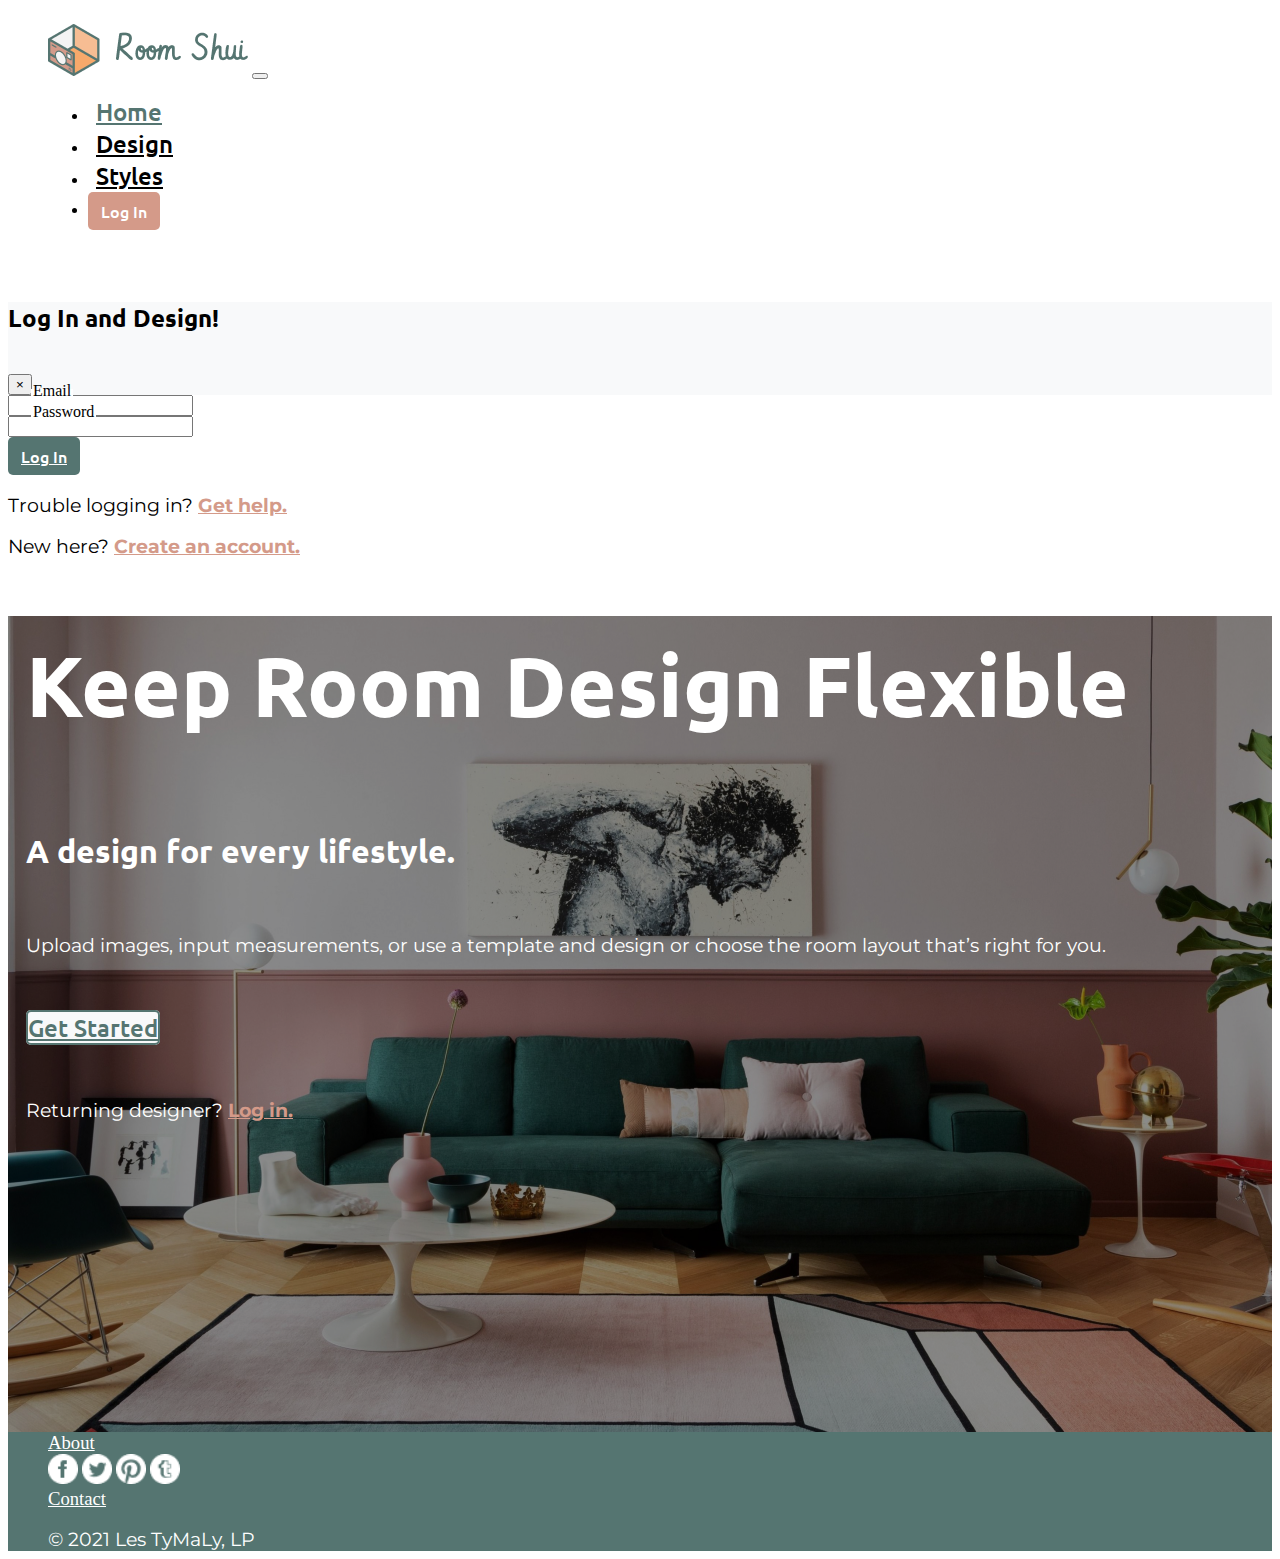
<file: index.html>
<!doctype html>
<html lang="en" class="h-100">
  <head>
    <meta charset="utf-8">
    <meta name="viewport" content="width=device-width, initial-scale=1, shrink-to-fit=no">
    <link rel="stylesheet" href="https://cdn.jsdelivr.net/npm/bootstrap@4.6.1/dist/css/bootstrap.min.css" integrity="sha384-zCbKRCUGaJDkqS1kPbPd7TveP5iyJE0EjAuZQTgFLD2ylzuqKfdKlfG/eSrtxUkn" crossorigin="anonymous">
    <link rel="stylesheet" href="css/style.css">
    <link href="https://fonts.googleapis.com/css2?family=Vibur&display=swap" rel="stylesheet">
    <link href="https://fonts.googleapis.com/css2?family=Ubuntu:ital,wght@0,300;0,400;0,500;0,700;1,300;1,400;1,500;1,700&display=swap" rel="stylesheet">
    <link href="https://fonts.googleapis.com/css2?family=Montserrat:ital,wght@0,100;0,200;0,300;0,400;0,500;0,600;0,700;0,800;0,900;1,100;1,200;1,300;1,400;1,500;1,600;1,700;1,800;1,900&display=swap" rel="stylesheet">

    <title>Room Shui</title>

    <!-- Hotjar Tracking Code for https://hlbigham.github.io/roomshui/ -->
    <script>
      (function(h,o,t,j,a,r){
          h.hj=h.hj||function(){(h.hj.q=h.hj.q||[]).push(arguments)};
          h._hjSettings={hjid:2729417,hjsv:6};
          a=o.getElementsByTagName('head')[0];
          r=o.createElement('script');r.async=1;
          r.src=t+h._hjSettings.hjid+j+h._hjSettings.hjsv;
          a.appendChild(r);
      })(window,document,'https://static.hotjar.com/c/hotjar-','.js?sv=');
    </script>

    <!-- Global site tag (gtag.js) - Google Analytics -->
    <script async src="https://www.googletagmanager.com/gtag/js?id=G-53YWL53HKM"></script>
    <script>
      window.dataLayer = window.dataLayer || [];
      function gtag(){dataLayer.push(arguments);}
      gtag('js', new Date());

      gtag('config', 'G-53YWL53HKM');
    </script>
    
  </head>
  
  <body class="d-flex flex-column">
    <header>
      <nav class="navbar navbar-expand-lg navbar-light bg-light">
        <a class="navbar-brand roomshui" href="index.html"><img src="images/logo.png"></a>
        <button class="navbar-toggler" type="button" data-toggle="collapse" data-target="#navbarSupportedContent" aria-controls="navbarSupportedContent" aria-expanded="false" aria-label="Toggle navigation">
          <span class="navbar-toggler-icon"></span>
        </button>
      
        <div class="collapse navbar-collapse" id="navbarSupportedContent">
          <ul class="navbar-nav mr-auto align-items-center">
            <li class="nav-item px-2">
              <a class="rs-nav-item-active" href="index.html">Home</a>
            </li>
            <li class="nav-item px-2">
              <a class="rs-nav-item" href="design.html">Design</a>
            </li>
            <li class="nav-item pl-2 pr-4">
              <a class="rs-nav-item" href="styles.html">Styles</a>
            </li>
            <li class="nav-item" id="login">
              <button type="button" class="login-btn" data-toggle="modal" data-target="#logInModal">Log In</button>
            </li>
          </ul>
        </div>
      </nav>
  
      <div class="modal fade" id="logInModal" tabindex="-1" role="dialog" aria-labelledby="exampleModalCenterTitle" aria-hidden="true">
        <div class="modal-dialog modal-dialog-centered" role="document">
          <div class="modal-content">
            <div class="modal-header">
              <h5 class="modal-title" id="exampleModalLongTitle">Log In and Design!</h5>
              <button type="button" class="close" data-dismiss="modal" aria-label="Close">
                <span aria-hidden="true">&times;</span>
              </button>
            </div>
            <div class="modal-body">
              <form>
                <div class="textOnInput mb-4">
                  <label for="exampleInputEmail1">Email</label>
                  <input type="email" class="form-control" id="exampleInputEmail1" aria-describedby="emailHelp">
                </div>
                <div class="textOnInput">
                  <label for="exampleInputPassword1">Password</label>
                  <input type="password" class="form-control" id="exampleInputPassword1">
                </div>
              </form>
            </div>
            <div class="modal-footer d-block text-center">
              <a href="design.html" class="btn-green">Log In</a>
              <p class="small">Trouble logging in? <a href="#" class="link">Get help.</a></p>
              <p class="small">New here? <a href="#" class="link">Create an account.</a></p>
            </div>
          </div>
        </div>
      </div>
    </header>
  
  <section class="d-flex fullscreen vert-align hero">
    <div>
      <h1 class="text-center text-padding home-jumbo mb-0">Keep Room Design Flexible</h1>
      <h2 class="text-center text-padding text-color-white mb-0">A design for every lifestyle.</h3>
      <p class="text-center text-padding text-color-white mb-0">Upload images, input measurements, or use a template and design or choose the room layout that’s right for you.</p>
      <div class="text-center text-padding mb-0"> 
        <a class="btn get-started-btn btn-lg" href="design.html#newRoomModal" role="button">Get Started</a>
      </div>
      <p class="text-center small text-padding text-color-white mb-0">Returning designer? <a href="#" class="link" data-toggle="modal" data-target="#logInModal">Log in.</a></p>
    </div>    
  </section>

  <footer class="footer py-3 footer-color">
    <div class="container-fluid footer-pad">
      <div class="row">
        <div class="col-sm">
          <a href="#" class="text-color-white text-size-normal">About</a>
        </div>
        <div class="col-sm text-right">
          <a href="https://facebook.com" class="mr-3" target="_blank"><img src="images/facebook.png" class="smIcon"></a>
          <a href="https://twitter.com" class="mr-3" target="_blank"><img src="images/twitter.png" class="smIcon"></a>
          <a href="https://pinterest.com" class="mr-3" target="_blank"><img src="images/pinterest.png" class="smIcon"></a>
          <a href="https://tumblr.com" target="_blank"><img src="images/tumblr.png" class="smIcon"></a>
        </div>
      </div>
      <div class="row mt-2 align-items-center">
        <div class="col-sm">
          <a href="#" class="text-color-white text-size-normal">Contact</a>
        </div>
        <div class="col-sm text-right">
          <p class="no-mb text-color-white">&copy; 2021 Les TyMaLy, LP</p>
        </div>
      </div>
    </div>
  </footer>
  
    <script src="https://cdn.jsdelivr.net/npm/jquery@3.5.1/dist/jquery.slim.min.js" integrity="sha384-DfXdz2htPH0lsSSs5nCTpuj/zy4C+OGpamoFVy38MVBnE+IbbVYUew+OrCXaRkfj" crossorigin="anonymous"></script>
    <script src="https://cdn.jsdelivr.net/npm/bootstrap@4.6.1/dist/js/bootstrap.bundle.min.js" integrity="sha384-fQybjgWLrvvRgtW6bFlB7jaZrFsaBXjsOMm/tB9LTS58ONXgqbR9W8oWht/amnpF" crossorigin="anonymous"></script>
    <script src="roomshui.js"></script>
  </body>
</html>
</file>
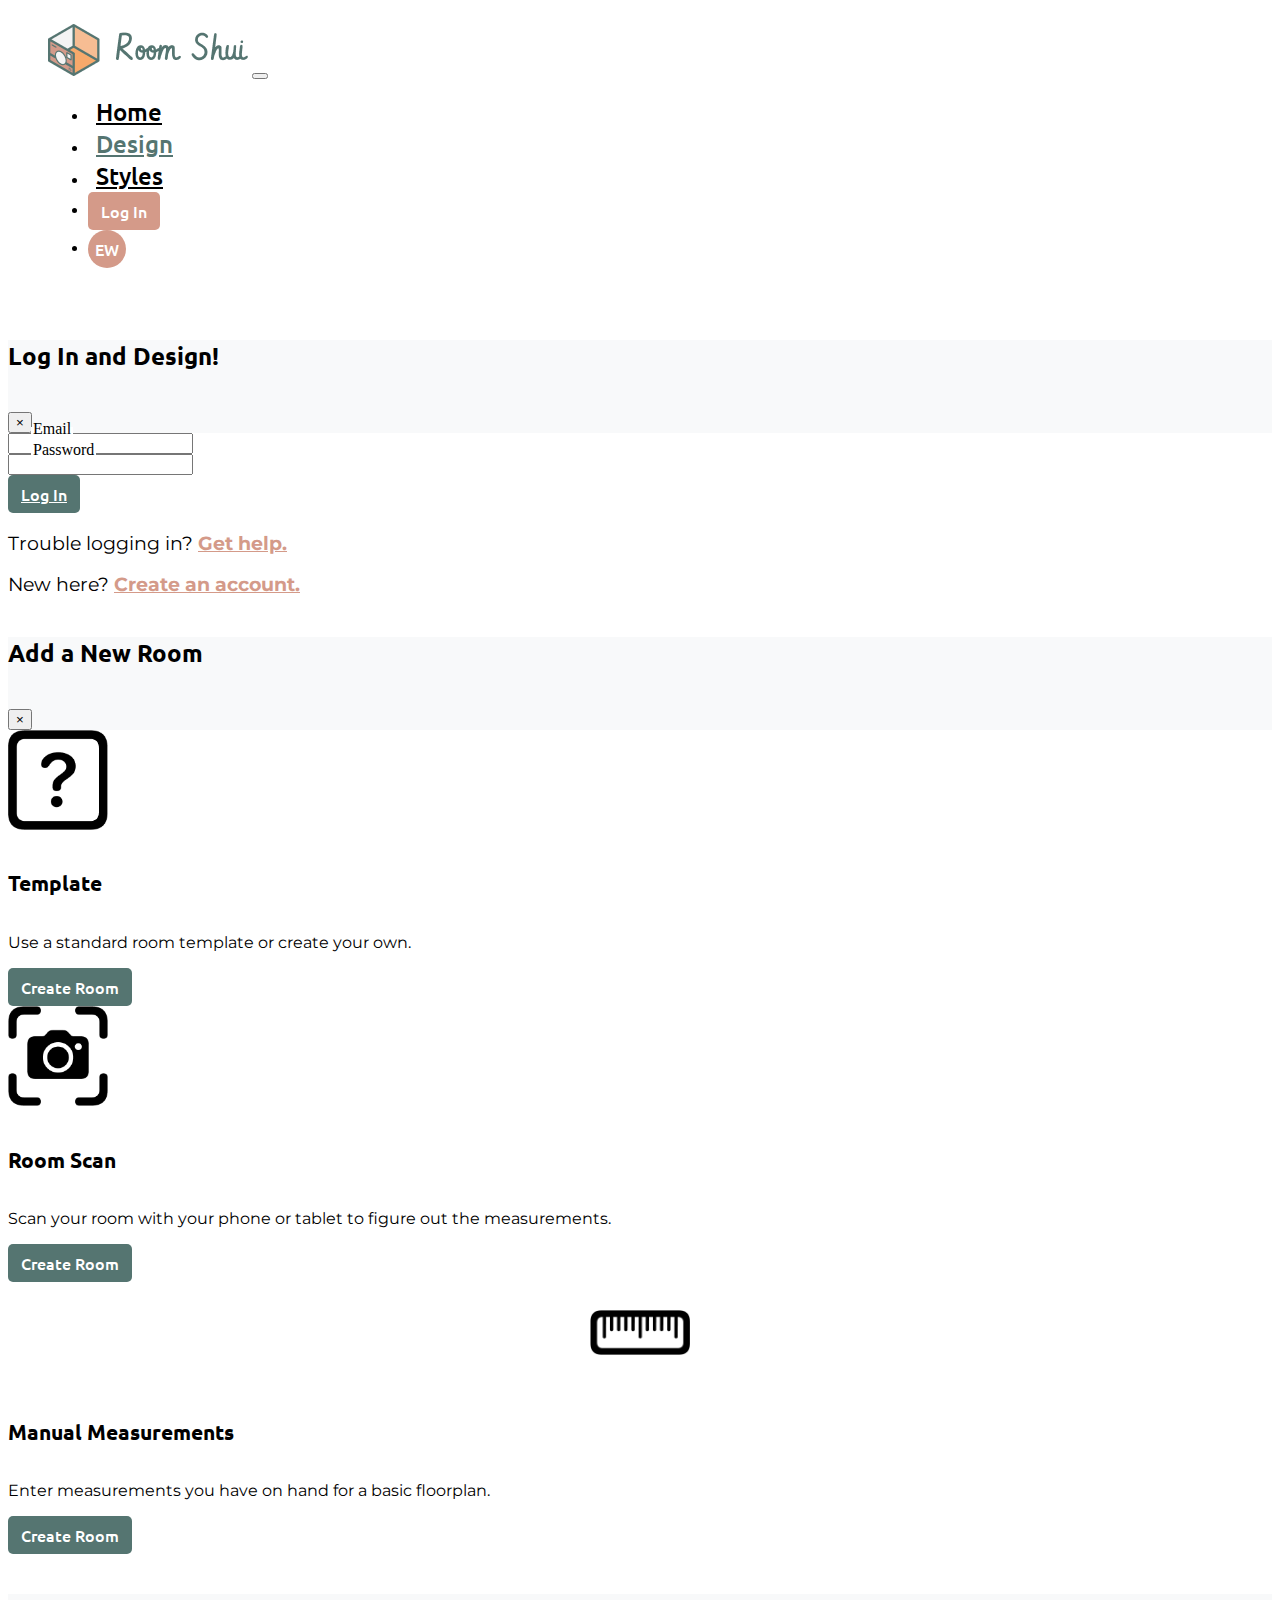
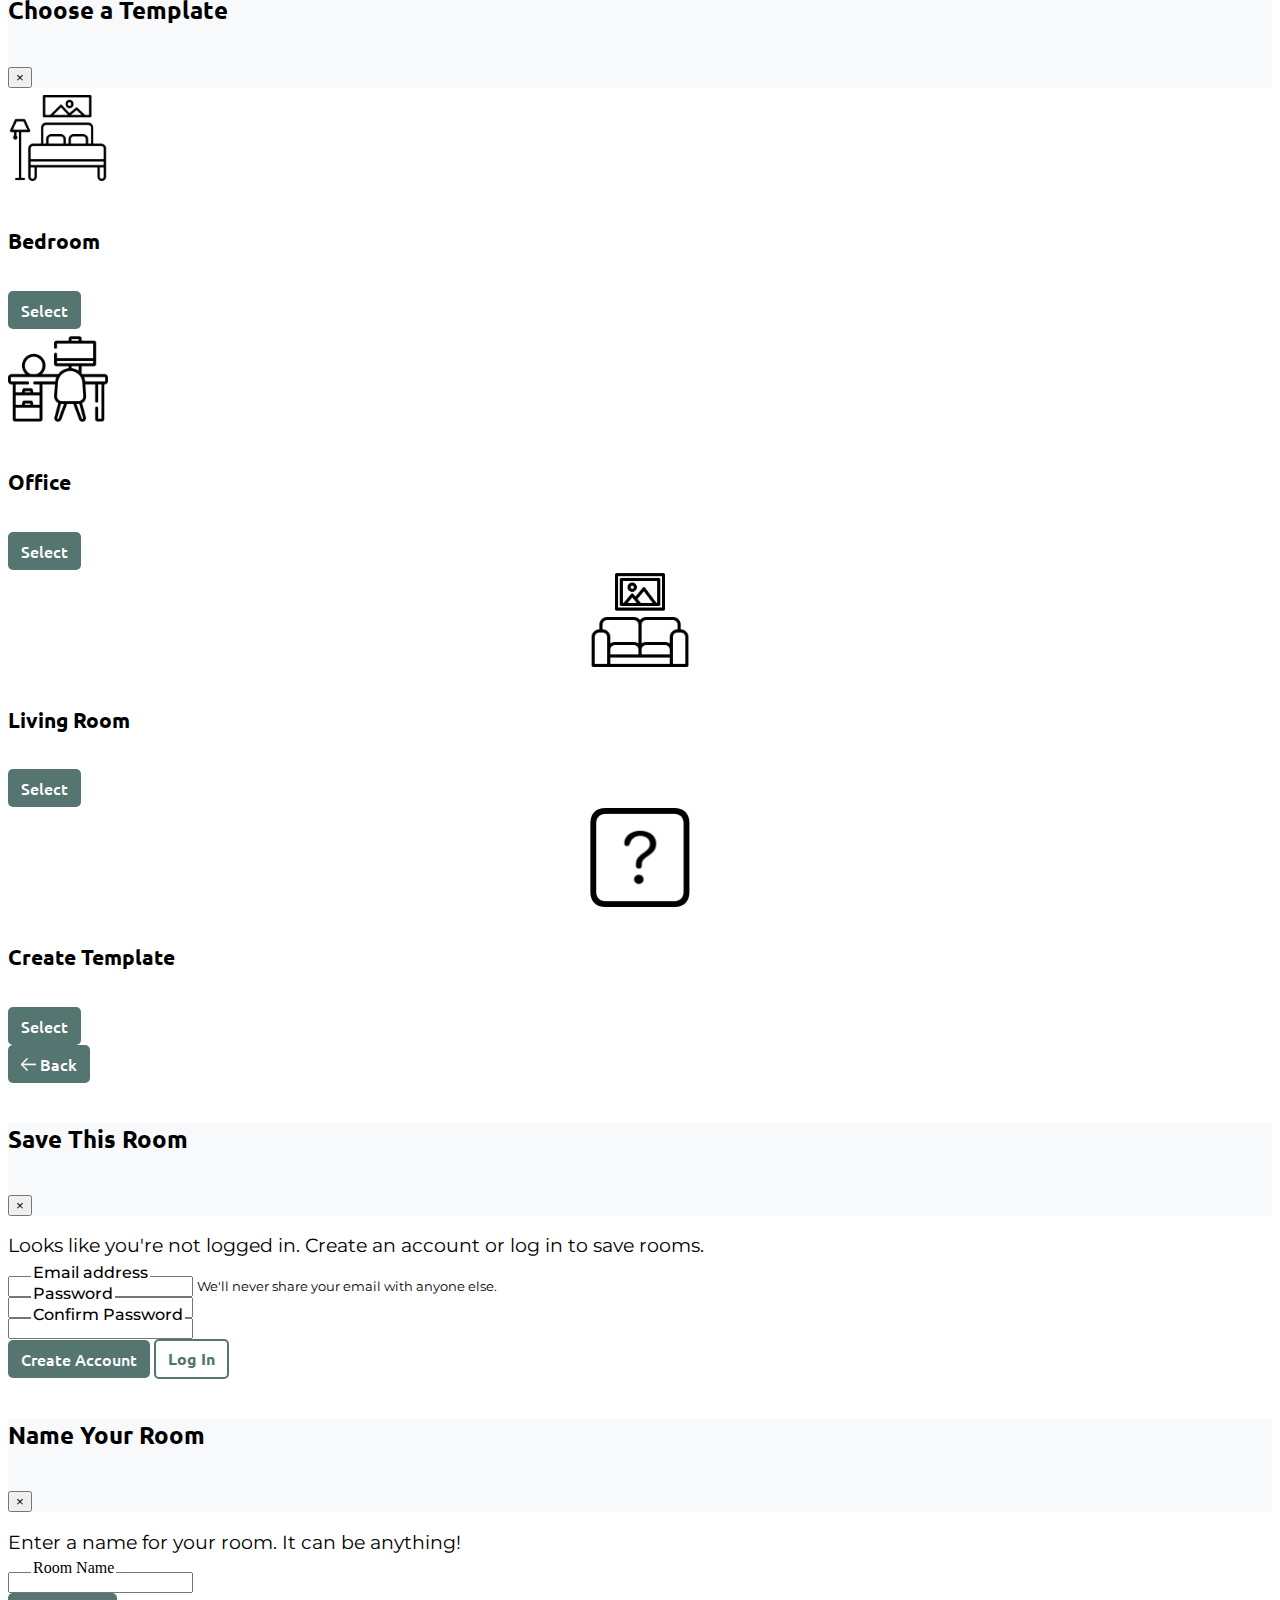
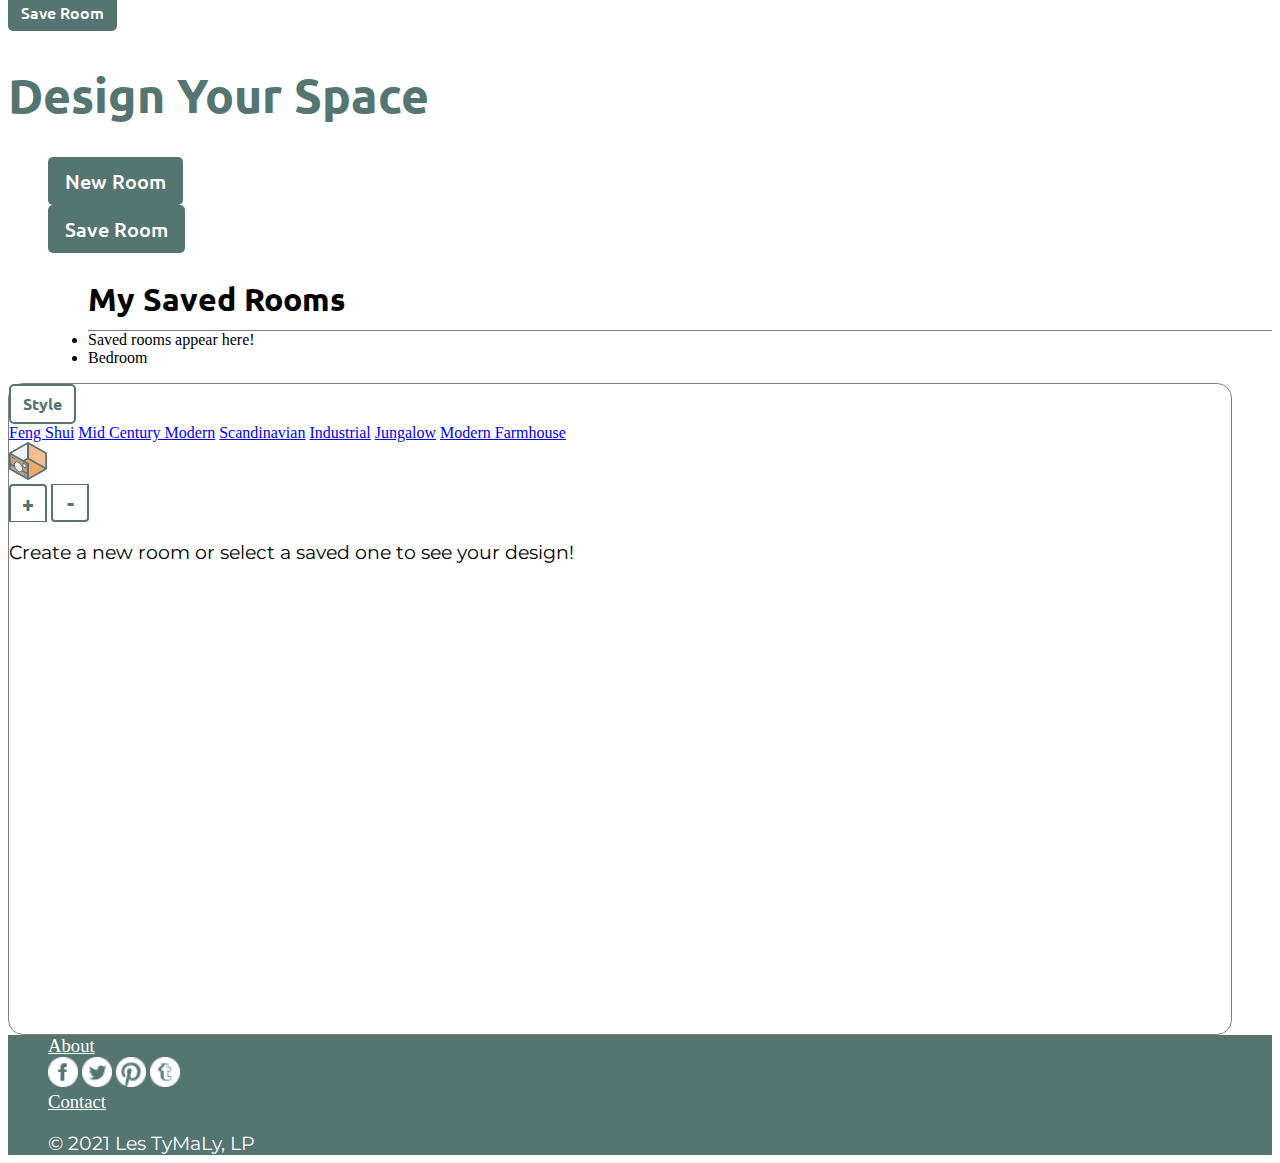
<file: design.html>
<!doctype html>
<html lang="en" class="h-100">
  <head>
    <meta charset="utf-8">
    <meta name="viewport" content="width=device-width, initial-scale=1, shrink-to-fit=no">
    <link rel="stylesheet" href="https://cdn.jsdelivr.net/npm/bootstrap@4.6.1/dist/css/bootstrap.min.css" integrity="sha384-zCbKRCUGaJDkqS1kPbPd7TveP5iyJE0EjAuZQTgFLD2ylzuqKfdKlfG/eSrtxUkn" crossorigin="anonymous">
    <link rel="stylesheet" href="css/style.css">
    <link href="https://fonts.googleapis.com/css2?family=Vibur&display=swap" rel="stylesheet">
    <link href="https://fonts.googleapis.com/css2?family=Ubuntu:ital,wght@0,300;0,400;0,500;0,700;1,300;1,400;1,500;1,700&display=swap" rel="stylesheet">
    <link href="https://fonts.googleapis.com/css2?family=Montserrat:ital,wght@0,100;0,200;0,300;0,400;0,500;0,600;0,700;0,800;0,900;1,100;1,200;1,300;1,400;1,500;1,600;1,700;1,800;1,900&display=swap" rel="stylesheet">

    <title>Room Shui</title>

    <!-- Hotjar Tracking Code for https://hlbigham.github.io/roomshui/ -->
    <script>
      (function(h,o,t,j,a,r){
          h.hj=h.hj||function(){(h.hj.q=h.hj.q||[]).push(arguments)};
          h._hjSettings={hjid:2729417,hjsv:6};
          a=o.getElementsByTagName('head')[0];
          r=o.createElement('script');r.async=1;
          r.src=t+h._hjSettings.hjid+j+h._hjSettings.hjsv;
          a.appendChild(r);
      })(window,document,'https://static.hotjar.com/c/hotjar-','.js?sv=');
    </script>

    <!-- Global site tag (gtag.js) - Google Analytics -->
    <script async src="https://www.googletagmanager.com/gtag/js?id=G-53YWL53HKM"></script>
    <script>
      window.dataLayer = window.dataLayer || [];
      function gtag(){dataLayer.push(arguments);}
      gtag('js', new Date());

      gtag('config', 'G-53YWL53HKM');
    </script>
   
  </head>
  <body class="d-flex flex-column">
    <header>
      <nav class="navbar navbar-expand-lg navbar-light bg-light">
        <a class="navbar-brand roomshui" href="index.html"><img src="images/logo.png"></a>
        <button class="navbar-toggler" type="button" data-toggle="collapse" data-target="#navbarSupportedContent" aria-controls="navbarSupportedContent" aria-expanded="false" aria-label="Toggle navigation">
          <span class="navbar-toggler-icon"></span>
        </button>
      
        <div class="collapse navbar-collapse" id="navbarSupportedContent">
          <ul class="navbar-nav mr-auto align-items-center">
            <li class="nav-item px-2">
              <a class="rs-nav-item" href="index.html">Home</a>
            </li>
            <li class="nav-item px-2">
              <a class="rs-nav-item-active" href="design.html">Design</a>
            </li>
            <li class="nav-item pl-2 pr-4">
              <a class="rs-nav-item" href="styles.html">Styles</a>
            </li>
            <li class="nav-item" id="login">
              <button type="button" class="login-btn" data-toggle="modal" data-target="#logInModal">Log In</button>
            </li>            
            <li class="nav-item d-none" id="edward">
              <button type="button" class="login-btn logged-in" data-toggle="modal" data-target="#logInModal">EW</button>
            </li>
          </ul>
        </div>
      </nav>
  
      <div class="modal fade" id="logInModal" tabindex="-1" role="dialog" aria-labelledby="exampleModalCenterTitle" aria-hidden="true">
        <div class="modal-dialog modal-dialog-centered" role="document">
          <div class="modal-content">
            <div class="modal-header">
              <h5 class="modal-title" id="exampleModalLongTitle">Log In and Design!</h5>
              <button type="button" class="close" data-dismiss="modal" aria-label="Close">
                <span aria-hidden="true">&times;</span>
              </button>
            </div>
            <div class="modal-body">
              <form>
                <div class="textOnInput mb-4">
                  <label for="exampleInputEmail1">Email</label>
                  <input type="email" class="form-control" id="exampleInputEmail1" aria-describedby="emailHelp">
                </div>
                <div class="textOnInput">
                  <label for="exampleInputPassword1">Password</label>
                  <input type="password" class="form-control" id="exampleInputPassword1">
                </div>
              </form>
            </div>
            <div class="modal-footer d-block text-center">
              <a href="design.html" class="btn-green">Log In</a>
              <p class="small">Trouble logging in? <a href="#" class="link">Get help.</a></p>
              <p class="small">New here? <a href="#" class="link">Create an account.</a></p>
            </div>
          </div>
        </div>
      </div>
    </header>
  
  <section>

    <!-- New Room Modal -->
    <div class="modal fade" id="newRoomModal" tabindex="-1" role="dialog" aria-labelledby="exampleModalCenterTitle" aria-hidden="true">
      <div class="modal-dialog modal-dialog-centered modal-lg" role="document">
        <div class="modal-content">
          <div class="modal-header">
            <h5 class="modal-title" id="exampleModalLongTitle">Add a New Room</h5>
            <button type="button" class="close" data-dismiss="modal" aria-label="Close">
              <span aria-hidden="true">&times;</span>
            </button>
          </div>
          <div class="modal-body">
            <div class="card-deck">
              <div class="card text-center card-modal">
                <div class="card-body p-0">         
                  <img src="images/template-icon.png" class="card-img-top modal-img" alt="...">
                  <h5 class="card-title text-center mt-3 h5-smaller">Template</h5>
                  <p class="card-text modal-text">Use a standard room template or create your own.</p>
                </div>
                <div class="card-footer text-center">
                  <button type="button" class="btn-green" data-dismiss="modal" data-toggle="modal" data-target="#templatesModal">Create Room</button>
                </div>
              </div>
              <div class="card card-modal">
                <div class="card-body text-center p-0">         
                  <img src="images/room-scan-icon.png" class="card-img-top modal-img" alt="...">
                  <h5 class="card-title text-center mt-3 h5-smaller">Room Scan</h5>
                  <p class="card-text modal-text">Scan your room with your phone or tablet to figure out the measurements.</p>
                </div>
                <div class="card-footer text-center">
                  <button type="button" class="btn-green">Create Room</button>
                </div>
              </div>
              <div class="card card-modal">                
                <div class="card-body text-center p-0">  
                  <div class="content-stretch-design">
                    <img src="images/measurements-icon.png" class="card-img-top modal-img" alt="...">
                  </div>
                  <h5 class="card-title text-center mt-3 h5-smaller">Manual Measurements</h5>
                  <p class="card-text modal-text">Enter measurements you have on hand for a basic floorplan.</p>
                </div>
                <div class="card-footer text-center">                  
                  <button type="button" class="btn-green">Create Room</button>
                </div>
              </div>
            </div>
          </div>
        </div>
      </div>
    </div>

    <div class="modal fade" id="templatesModal" tabindex="-1" role="dialog" aria-labelledby="exampleModalCenterTitle" aria-hidden="true">
      <div class="modal-dialog modal-dialog-centered modal-lg" role="document">
        <div class="modal-content">
          <div class="modal-header">
            <h5 class="modal-title" id="exampleModalLongTitle">Choose a Template</h5>
            <button type="button" class="close" data-dismiss="modal" aria-label="Close">
              <span aria-hidden="true">&times;</span>
            </button>
          </div>
          <div class="modal-body">
            <div class="card-deck">
              <div class="card card-modal text-center">
                <div class="card-body p-0">         
                  <img src="images/bedroom.png" class="card-img-top modal-img" alt="...">
                  <h5 class="card-title text-center mt-2 h5-smaller">Bedroom</h5>
                </div>
                <div class="card-footer text-center">
                  <button type="button" class="btn-green" id="bedroom" data-dismiss="modal">Select</button>
                </div>
              </div>
              <div class="card card-modal">
                <div class="card-body text-center p-0">         
                  <img src="images/office.png" class="card-img-top modal-img" alt="...">
                  <h5 class="card-title text-center mt-2 h5-smaller">Office</h5>
                </div>
                <div class="card-footer text-center">
                  <button type="button" class="btn-green">Select</button>
                </div>
              </div>
              <div class="card card-modal">                
                <div class="card-body text-center p-0">  
                  <div class="content-stretch-design">
                    <img src="images/livingroom.png" class="card-img-top modal-img" alt="...">
                  </div>
                  <h5 class="card-title text-center mt-2 h5-smaller">Living Room</h5>
                </div>
                <div class="card-footer text-center">                  
                  <button type="button" class="btn-green">Select</button>
                </div>
              </div>
              <div class="card card-modal">                
                <div class="card-body text-center p-0">  
                  <div class="content-stretch-design">
                    <img src="images/other-room.png" class="card-img-top modal-img" alt="...">
                  </div>
                  <h5 class="card-title text-center mt-2 h5-smaller">Create Template</h5>
                </div>
                <div class="card-footer text-center">                  
                  <button type="button" class="btn-green">Select</button>
                </div>
              </div>
            </div>
          </div>
          <div class="modal-footer button-left">
            <button type="button" class="btn-green" data-dismiss="modal" data-toggle="modal" data-target="#newRoomModal"><img src="images/back.png" style="width:15px;"> Back</button>
          </div>
        </div>
      </div>
    </div>

    <!-- Save Room Modal -->

    <div class="modal fade" id="saveRoomModal" tabindex="-1" role="dialog" aria-labelledby="exampleModalCenterTitle" aria-hidden="true">
      <div class="modal-dialog modal-dialog-centered" role="document">
        <div class="modal-content">
          <div class="modal-header">
            <h5 class="modal-title" id="exampleModalLongTitle">Save This Room</h5>
            <button type="button" class="close" data-dismiss="modal" aria-label="Close">
              <span aria-hidden="true">&times;</span>
            </button>
          </div>
          <div class="modal-body">
            <p class="mb-4">Looks like you're not logged in. Create an account or log in to save rooms.</p>
            <form>
              <div class="textOnInput mb-4">
                <label for="exampleInputEmail1" class="montserrat-font px-2 font-weight-bold">Email address</label>
                <input type="email" class="form-control" id="exampleInputEmail1" aria-describedby="emailHelp">
                <small id="emailHelp" class="form-text text-muted montserrat-font">We'll never share your email with anyone else.</small>
              </div>
              <div class="textOnInput mb-4">
                <label for="exampleInputPassword1" class="montserrat-font px-2 font-weight-bold">Password</label>
                <input type="password" class="form-control" id="exampleInputPassword1">
              </div>
              <div class="textOnInput mb-4">
                <label for="exampleInputPassword1" class="montserrat-font px-2 font-weight-bold">Confirm Password</label>
                <input type="password" class="form-control" id="exampleInputPassword1">
              </div>
              <button type="button" class="btn-green mr-3" data-dismiss="modal" data-toggle="modal" data-target="#nameRoom">Create Account</button>
              <button type="button" class="btn-green-outline" data-dismiss="modal" data-toggle="modal" data-target="#logInModal">Log In</button>
            </form>
          </div>
        </div>
      </div>
    </div>

    <div class="modal fade" id="nameRoom" tabindex="-1" role="dialog" aria-labelledby="exampleModalCenterTitle" aria-hidden="true">
      <div class="modal-dialog modal-dialog-centered" role="document">
        <div class="modal-content">
          <div class="modal-header">
            <h5 class="modal-title" id="exampleModalLongTitle">Name Your Room</h5>
            <button type="button" class="close" data-dismiss="modal" aria-label="Close">
              <span aria-hidden="true">&times;</span>
            </button>
          </div>
          <div class="modal-body">
            <p>Enter a name for your room. It can be anything!</p>
            <form>
              <div class="textOnInput mb-4">
                <label for="exampleInputPassword1">Room Name</label>
                <input type="text" class="form-control" id="exampleInputPassword1">
              </div>
              <button type="button" class="btn-green" data-dismiss="modal" id="name-room">Save Room</button>
            </form>            
          </div>
        </div>
      </div>
    </div>

    <!-- Start of Visible Page -->

    <h1 class="text-center my-4 green-text">Design Your Space</h1>
    <div class="container-fluid my-4">
      <div class="row">
        <div class="col-sm-3 tool-pl">
          <div class="text-center mb-5">
            <div class="row">
              <div class="col-sm pb-3">
                <button type="button" class="btn-green-lg"  data-toggle="modal" data-target="#newRoomModal">New Room</button>
              </div>
              <div class="col-sm">
                <button type="button" class="btn-green-lg"  data-toggle="modal" data-target="#saveRoomModal">Save Room</button>
              </div>
            </div>
          </div>
          <div>
            <ul class="list-group list-group-flush"><h2 class="list-header mb-4">My Saved Rooms</h2>
              <li class="list-group-item no-rooms-saved" id="noSavedRooms">Saved rooms appear here!</li>
              <li class="list-group-item list-group-item-action d-none" id="savedRoom">Bedroom</li>
            </ul>
          </div>
        </div>
        <div class="col-sm-9 tool-pr">
          <div class="design-tool container-fluid">
            <div class="row">
              <div class="dropdown pt-3 pl-3">
                <button class="btn-green-outline dropdown-toggle" type="button" id="dropdownMenuButton" data-toggle="dropdown" aria-haspopup="true" aria-expanded="false">
                  Style
                </button>
                <div class="dropdown-menu" aria-labelledby="dropdownMenuButton">
                  <a class="dropdown-item" href="#">Feng Shui</a>
                  <a class="dropdown-item" href="#">Mid Century Modern</a>
                  <a class="dropdown-item" href="#">Scandinavian</a>
                  <a class="dropdown-item" href="#">Industrial</a>
                  <a class="dropdown-item" href="#">Jungalow</a>
                  <a class="dropdown-item" href="#">Modern Farmhouse</a>
                </div>
              </div>
              
              <div class="pt-3 pl-3">
                <a href="#" data-toggle="tooltip" title data-original-title="Change View"><img src="images/logo-icon.png" id="change-view-icon"></a>
              </div>

              <div class="btn-group pt-3 ml-auto mr-3 zoom" role="group" aria-label="Basic example">
                  <span class="d-block"><button type="button" class="btn-green-outline zoom-size" id="top-btn">+</button></span>
                  <span class="d-block"><button type="button" class="btn-green-outline zoom-size" id="bottom-btn">-</button></span>
              </div>
            </div>
            <div class="d-flex align-items-center justify-content-center h-75" id="no-room-selected">
              <p class="m-0 font-weight-bold">Create a new room or select a saved one to see your design!</p>
            </div>
          </div>
        </div>
      </div>
    </div>
  </section>

  <footer class="footer py-3 footer-color">
    <div class="container-fluid footer-pad">
      <div class="row">
        <div class="col-sm">
          <a href="#" class="text-color-white text-size-normal">About</a>
        </div>
        <div class="col-sm text-right">
          <a href="https://facebook.com" class="mr-3" target="_blank"><img src="images/facebook.png" class="smIcon"></a>
          <a href="https://twitter.com" class="mr-3" target="_blank"><img src="images/twitter.png" class="smIcon"></a>
          <a href="https://pinterest.com" class="mr-3" target="_blank"><img src="images/pinterest.png" class="smIcon"></a>
          <a href="https://tumblr.com" target="_blank"><img src="images/tumblr.png" class="smIcon"></a>
        </div>
      </div>
      <div class="row mt-2 align-items-center">
        <div class="col-sm">
          <a href="#" class="text-color-white text-size-normal">Contact</a>
        </div>
        <div class="col-sm text-right">
          <p class="no-mb text-color-white">&copy; 2021 Les TyMaLy, LP</p>
        </div>
      </div>
    </div>
  </footer>
  
    <script src="https://cdn.jsdelivr.net/npm/jquery@3.5.1/dist/jquery.slim.min.js" integrity="sha384-DfXdz2htPH0lsSSs5nCTpuj/zy4C+OGpamoFVy38MVBnE+IbbVYUew+OrCXaRkfj" crossorigin="anonymous"></script>
    <script src="https://cdn.jsdelivr.net/npm/bootstrap@4.6.1/dist/js/bootstrap.bundle.min.js" integrity="sha384-fQybjgWLrvvRgtW6bFlB7jaZrFsaBXjsOMm/tB9LTS58ONXgqbR9W8oWht/amnpF" crossorigin="anonymous"></script>    
    <script src="roomshui.js"></script>
    <script type="text/javascript">
      $(document).ready(function() {

        if(window.location.href.indexOf('#newRoomModal') != -1) {
          $('#newRoomModal').modal('show');
        }

      });
  </script>
  </body>
</html>
</file>
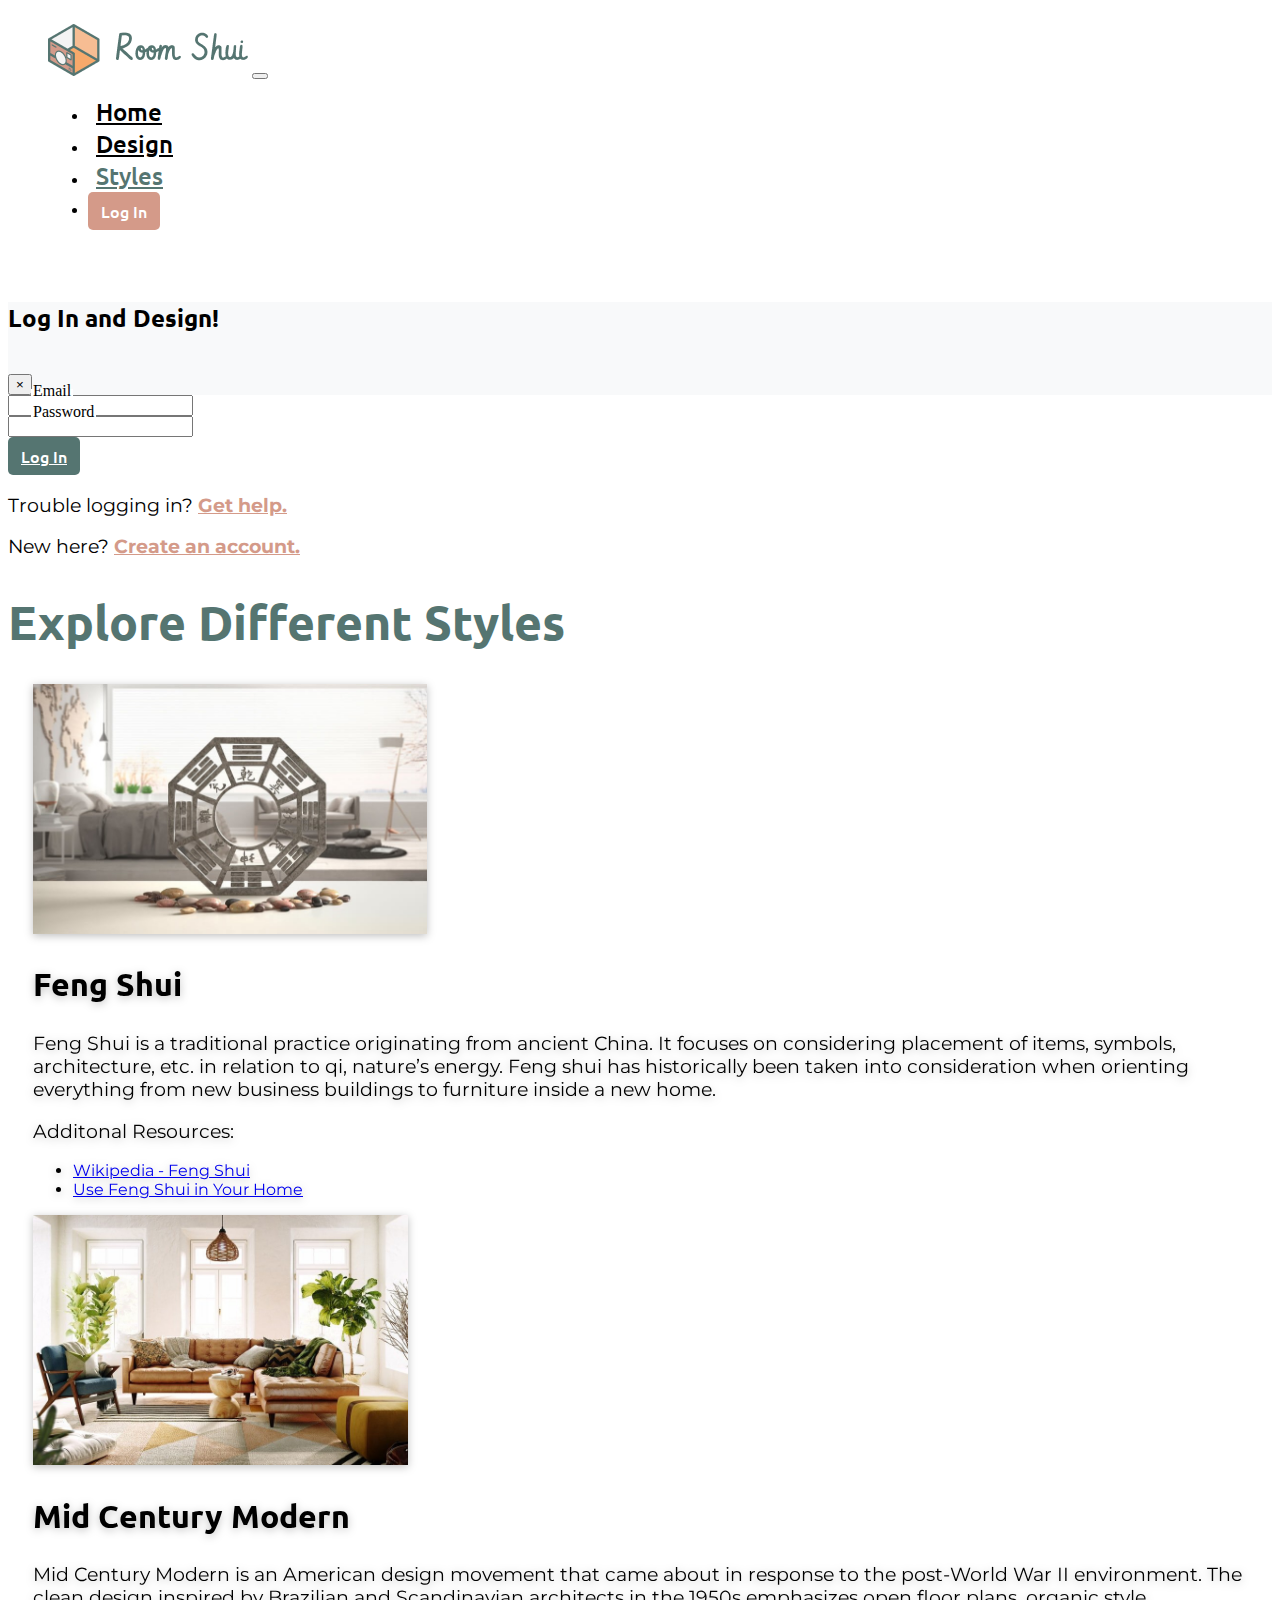
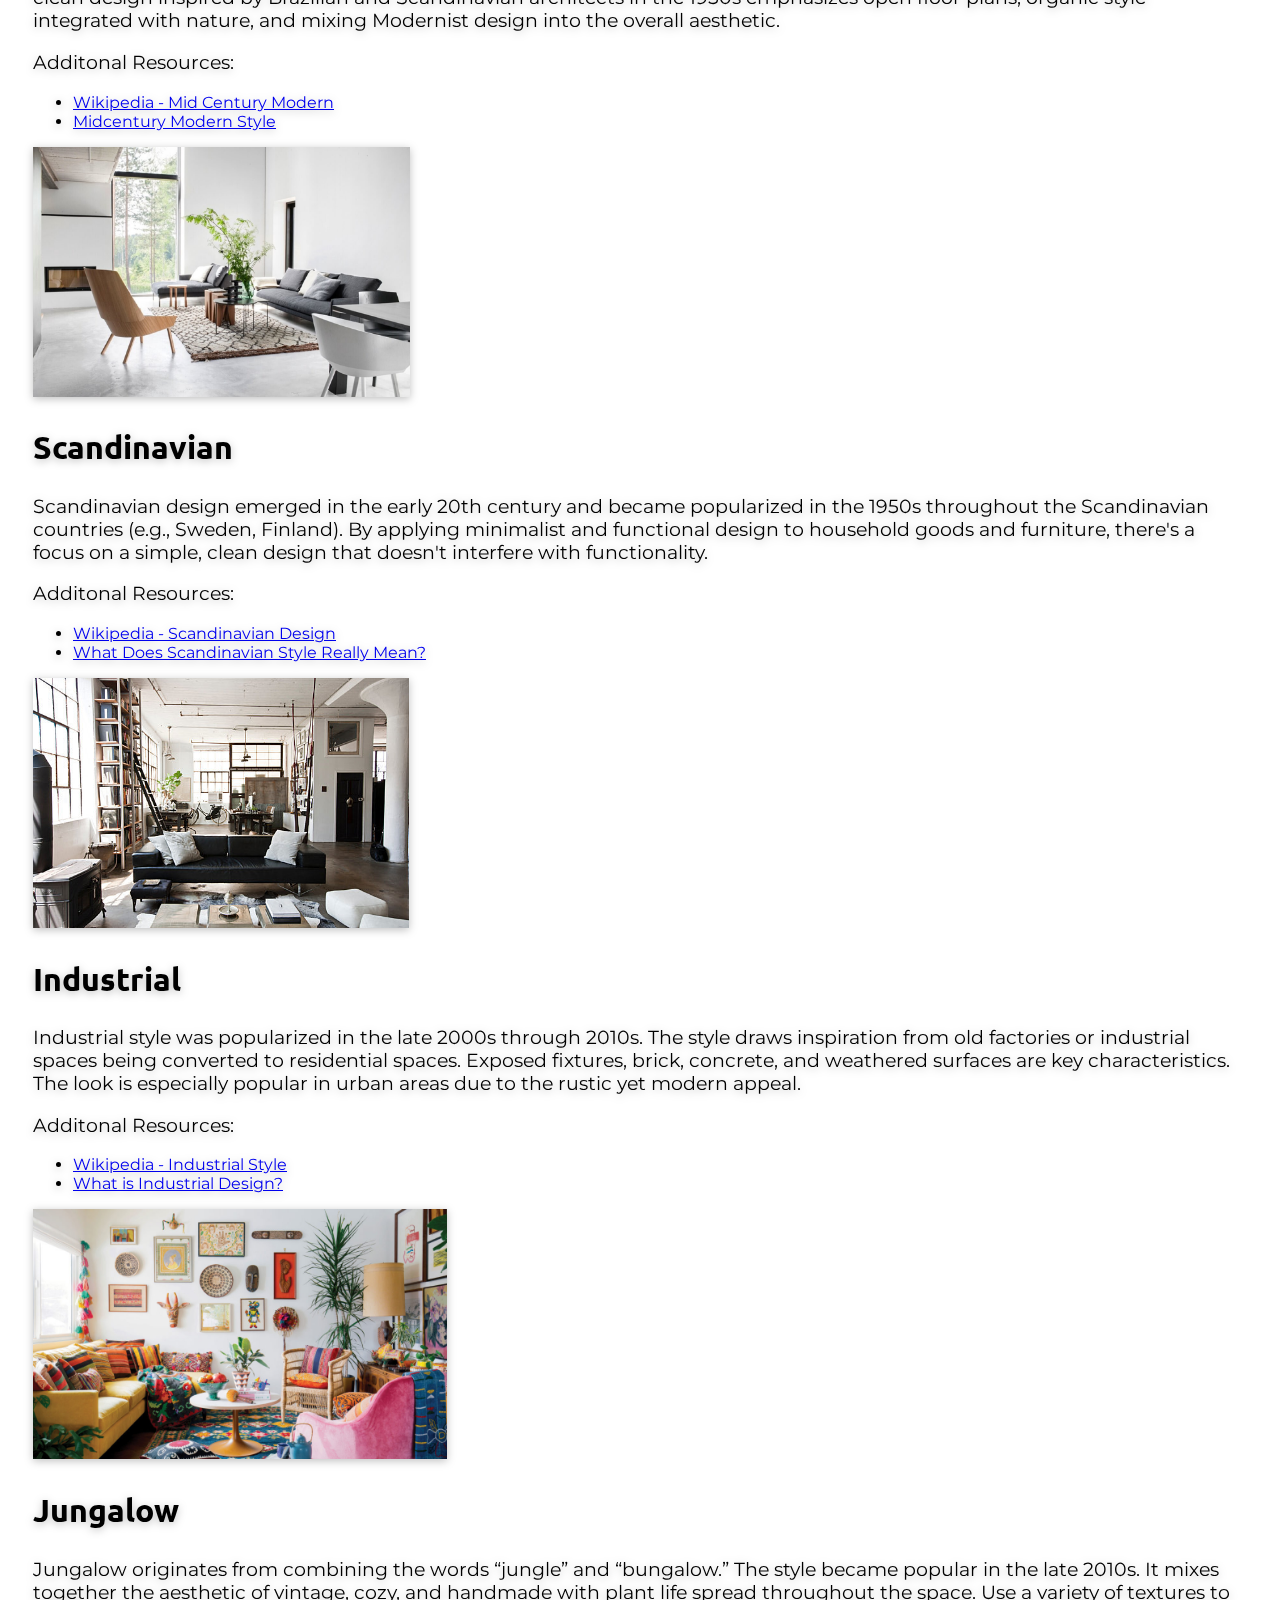
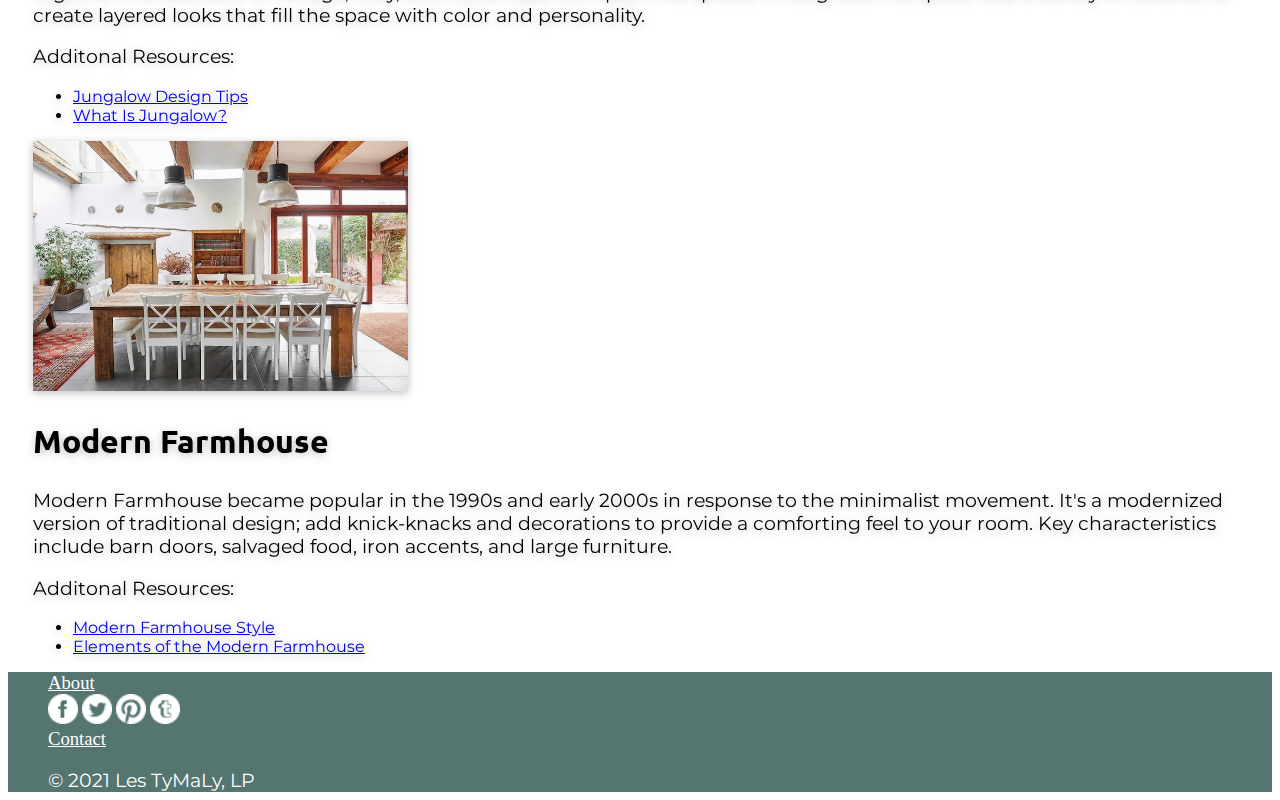
<file: styles.html>
<!doctype html>
<html lang="en" class="h-100">
  <head>
    <meta charset="utf-8">
    <meta name="viewport" content="width=device-width, initial-scale=1, shrink-to-fit=no">
    <link rel="stylesheet" href="https://cdn.jsdelivr.net/npm/bootstrap@4.6.1/dist/css/bootstrap.min.css" integrity="sha384-zCbKRCUGaJDkqS1kPbPd7TveP5iyJE0EjAuZQTgFLD2ylzuqKfdKlfG/eSrtxUkn" crossorigin="anonymous">
    <link rel="stylesheet" href="css/style.css">
    <link href="https://fonts.googleapis.com/css2?family=Vibur&display=swap" rel="stylesheet">
    <link href="https://fonts.googleapis.com/css2?family=Ubuntu:ital,wght@0,300;0,400;0,500;0,700;1,300;1,400;1,500;1,700&display=swap" rel="stylesheet">
    <link href="https://fonts.googleapis.com/css2?family=Montserrat:ital,wght@0,100;0,200;0,300;0,400;0,500;0,600;0,700;0,800;0,900;1,100;1,200;1,300;1,400;1,500;1,600;1,700;1,800;1,900&display=swap" rel="stylesheet">

    <title>Room Shui</title>

    <!-- Hotjar Tracking Code for https://hlbigham.github.io/roomshui/ -->
    <script>
      (function(h,o,t,j,a,r){
          h.hj=h.hj||function(){(h.hj.q=h.hj.q||[]).push(arguments)};
          h._hjSettings={hjid:2729417,hjsv:6};
          a=o.getElementsByTagName('head')[0];
          r=o.createElement('script');r.async=1;
          r.src=t+h._hjSettings.hjid+j+h._hjSettings.hjsv;
          a.appendChild(r);
      })(window,document,'https://static.hotjar.com/c/hotjar-','.js?sv=');
    </script>

    <!-- Global site tag (gtag.js) - Google Analytics -->
    <script async src="https://www.googletagmanager.com/gtag/js?id=G-53YWL53HKM"></script>
    <script>
      window.dataLayer = window.dataLayer || [];
      function gtag(){dataLayer.push(arguments);}
      gtag('js', new Date());

      gtag('config', 'G-53YWL53HKM');
    </script>
    
  </head>

  <body class="d-flex flex-column h-100">
    <header>
      <nav class="navbar navbar-expand-lg navbar-light bg-light">
        <a class="navbar-brand roomshui" href="index.html"><img src="images/logo.png"></a>
        <button class="navbar-toggler" type="button" data-toggle="collapse" data-target="#navbarSupportedContent" aria-controls="navbarSupportedContent" aria-expanded="false" aria-label="Toggle navigation">
          <span class="navbar-toggler-icon"></span>
        </button>
      
        <div class="collapse navbar-collapse" id="navbarSupportedContent">
          <ul class="navbar-nav mr-auto align-items-center">
            <li class="nav-item px-2">
              <a class="rs-nav-item" href="index.html">Home</a>
            </li>
            <li class="nav-item px-2">
              <a class="rs-nav-item" href="design.html">Design</a>
            </li>
            <li class="nav-item pl-2 pr-4">
              <a class="rs-nav-item-active" href="styles.html">Styles</a>
            </li>
            <li class="nav-item" id="login">
              <button type="button" class="login-btn" data-toggle="modal" data-target="#logInModal">Log In</button>
            </li>
          </ul>
        </div>
      </nav>
  
      <div class="modal fade" id="logInModal" tabindex="-1" role="dialog" aria-labelledby="exampleModalCenterTitle" aria-hidden="true">
        <div class="modal-dialog modal-dialog-centered" role="document">
          <div class="modal-content">
            <div class="modal-header">
              <h5 class="modal-title" id="exampleModalLongTitle">Log In and Design!</h5>
              <button type="button" class="close" data-dismiss="modal" aria-label="Close">
                <span aria-hidden="true">&times;</span>
              </button>
            </div>
            <div class="modal-body">
              <form>
                <div class="textOnInput mb-4">
                  <label for="loginInEmail">Email</label>
                  <input type="email" class="form-control" id="loginInEmail" aria-describedby="emailHelp">
                </div>
                <div class="textOnInput">
                  <label for="exampleInputPassword1">Password</label>
                  <input type="password" class="form-control" id="exampleInputPassword1">
                </div>
              </form>
            </div>
            <div class="modal-footer d-block text-center">
              <a href="design.html" class="btn-green">Log In</a>
              <p class="small">Trouble logging in? <a href="#" class="link">Get help.</a></p>
              <p class="small">New here? <a href="#" class="link">Create an account.</a></p>
            </div>
          </div>
        </div>
      </div>
    </header>
  
  <section>
    <h1 class="text-center my-4 green-text">Explore Different Styles</h2>
    <div class="card-deck card-deck-padding mb-5 mx-0">
      <div class="card style-card"> 
        <img src="images/feng-shui.jpg" class="card-img-top img-card-styles" alt="...">
        <div class="card-body">        
          <h2 class="card-title font-weight-bold">Feng Shui</h2>
          <p class="card-text">Feng Shui is a traditional practice originating from ancient China. It focuses on considering placement of items, symbols, architecture, etc. in relation to qi, nature’s energy. Feng shui has historically been taken into consideration when orienting everything from new business buildings to furniture inside a new home.</p>
          <p class="mb-0">Additonal Resources:</p>
            <ul class="mt-0 montserrat-font">
              <li><a href="https://en.wikipedia.org/wiki/Feng_shui" target="_blank">Wikipedia - Feng Shui</a></li>
              <li><a href="https://www.architecturaldigest.com/story/simple-ways-to-use-feng-shui-in-your-home" target="_blank">Use Feng Shui in Your Home</a></li>
            </ul>
        </div>
      </div>
      <div class="card style-card">
        <img src="images/midcentury.jpg" class="card-img-top img-card-styles" alt="...">
        <div class="card-body"> 
          <h2 class="card-title font-weight-bold">Mid Century Modern</h2>
          <p class="card-text">Mid Century Modern is an American design movement that came about in response to the post-World War II environment. The clean design inspired by Brazilian and Scandinavian architects in the 1950s emphasizes open floor plans, organic style integrated with nature, and mixing Modernist design into the overall aesthetic.</p>
          <p class="mb-0">Additonal Resources:</p>
            <ul class="mt-0 montserrat-font">
              <li><a href="https://en.wikipedia.org/wiki/Mid-century_modern" target="_blank">Wikipedia - Mid Century Modern</a></li>
              <li><a href="https://www.thespruce.com/things-you-should-know-about-mid-century-1391827" target="_blank">Midcentury Modern Style</a></li>
            </ul>
        </div>
      </div>
      <div class="card style-card">
        <img src="images/scando.jpg" class="card-img-top img-card-styles" alt="...">
        <div class="card-body">         
          <h2 class="card-title font-weight-bold">Scandinavian</h2>
          <p class="card-text">Scandinavian design emerged in the early 20th century and became popularized in the 1950s throughout the Scandinavian countries (e.g., Sweden, Finland). By applying minimalist and functional design to household goods and furniture, there's a focus on a simple, clean design that doesn't interfere with functionality.</p>
          <p class="mb-0">Additonal Resources:</p>
            <ul class="mt-0 montserrat-font">
              <li><a href="https://en.wikipedia.org/wiki/Scandinavian_design" target="_blank">Wikipedia - Scandinavian Design</a></li>
              <li><a href="https://www.apartmenttherapy.com/scandinavian-design-262722" target="_blank">What Does Scandinavian Style Really Mean?</a></li>
            </ul>
        </div>
      </div>
    </div>
    <div class="card-deck card-deck-padding mb-5 mx-0">
      <div class="card style-card">
        <img src="images/industrial.jpg" class="card-img-top img-card-styles" alt="...">
        <div class="card-body">         
          <h2 class="card-title font-weight-bold">Industrial</h2>
          <p class="card-text">Industrial style was popularized in the late 2000s through 2010s. The style draws inspiration from old factories or industrial spaces being converted to residential spaces. Exposed fixtures, brick, concrete, and weathered surfaces are key characteristics. The look is especially popular in urban areas due to the rustic yet modern appeal.</p>
          <p class="mb-0">Additonal Resources:</p>
            <ul class="mt-0 montserrat-font">
              <li><a href="https://en.wikipedia.org/wiki/Industrial_style" target="_blank">Wikipedia - Industrial Style</a></li>
              <li><a href="https://vevano.com/resource-center/home-interior-styles-industrial-design/" target="_blank">What is Industrial Design?</a></li>
            </ul>
        </div>
      </div>
      <div class="card style-card">
        <img src="images/jungalow.jpg" class="card-img-top img-card-styles" alt="...">
        <div class="card-body">         
          <h2 class="card-title font-weight-bold">Jungalow</h2>
          <p class="card-text">Jungalow originates from combining the words “jungle” and “bungalow.”  The style became popular in the late 2010s. It mixes together the aesthetic of vintage, cozy, and handmade with plant life spread throughout the space. Use a variety of textures to create layered looks that fill the space with color and personality.</p>
          <p class="mb-0">Additonal Resources:</p>
            <ul class="mt-0 montserrat-font">
              <li><a href="https://www.gardeningknowhow.com/houseplants/hpgen/how-to-make-a-jungalow.htm" target="_blank">Jungalow Design Tips</a></li>
              <li><a href="https://www.hunker.com/13713962/what-is-jungalow-style-interior-designer-justina-blakeney-on-the-new-bohemian-era" target="_blank">What Is Jungalow?</a></li>
            </ul>
        </div>
      </div>      
      <div class="card style-card">
        <img src="images/modernfarmhouse.jpg" class="card-img-top img-card-styles" alt="...">
        <div class="card-body">         
          <h2 class="card-title font-weight-bold">Modern Farmhouse</h2>
          <p class="card-text">Modern Farmhouse became popular in the 1990s and early 2000s in response to the minimalist movement. It's a modernized version of traditional design; add knick-knacks and decorations to provide a comforting feel to your room. Key characteristics include barn doors, salvaged food, iron accents, and large furniture.</p>
          <p class="mb-0">Additonal Resources:</p>
            <ul class="mt-0 montserrat-font">
              <li><a href="https://www.thespruce.com/classic-farmhouse-style-2213409" target="_blank">Modern Farmhouse Style</a></li>
              <li><a href="https://beckiowens.com/7-musts-of-the-modern-farmhouse/" target="_blank">Elements of the Modern Farmhouse</a></li>
            </ul>
        </div>
      </div>
    </div>
  </section>

  <footer class="footer py-3 footer-color">
    <div class="container-fluid footer-pad">
      <div class="row">
        <div class="col-sm">
          <a href="#" class="text-color-white text-size-normal">About</a>
        </div>
        <div class="col-sm text-right">
          <a href="https://facebook.com" class="mr-3" target="_blank"><img src="images/facebook.png" class="smIcon"></a>
          <a href="https://twitter.com" class="mr-3" target="_blank"><img src="images/twitter.png" class="smIcon"></a>
          <a href="https://pinterest.com" class="mr-3" target="_blank"><img src="images/pinterest.png" class="smIcon"></a>
          <a href="https://tumblr.com" target="_blank"><img src="images/tumblr.png" class="smIcon"></a>
        </div>
      </div>
      <div class="row mt-2 align-items-center">
        <div class="col-sm">
          <a href="#" class="text-color-white text-size-normal">Contact</a>
        </div>
        <div class="col-sm text-right">
          <p class="no-mb text-color-white">&copy; 2021 Les TyMaLy, LP</p>
        </div>
      </div>
    </div>
  </footer>
  
    <script src="https://cdn.jsdelivr.net/npm/jquery@3.5.1/dist/jquery.slim.min.js" integrity="sha384-DfXdz2htPH0lsSSs5nCTpuj/zy4C+OGpamoFVy38MVBnE+IbbVYUew+OrCXaRkfj" crossorigin="anonymous"></script>
    <script src="https://cdn.jsdelivr.net/npm/bootstrap@4.6.1/dist/js/bootstrap.bundle.min.js" integrity="sha384-fQybjgWLrvvRgtW6bFlB7jaZrFsaBXjsOMm/tB9LTS58ONXgqbR9W8oWht/amnpF" crossorigin="anonymous"></script>
  </body>
</html>
</file>
<file: css/style.css>
/* Body, etc. */

p{
    font-family: 'Montserrat', sans-serif;
    font-size: 14pt;
}

h1 {
    font-family: 'Ubuntu', sans-serif;
    font-weight: 700;
    font-size: 36pt;
}

h2 {
    font-family: 'Ubuntu', sans-serif;
    font-size: 24pt;
}

h5 {
    font-family: 'Ubuntu', sans-serif; 
    font-size: 18pt;
}

.h5-smaller{
    font-size: 16pt;
}

.link{
    color: #D49A89;
    font-weight: 700;
}

.link:hover{
    text-decoration: underline;
    color:#be8979;
    font-weight: 700;
}

.no-mb{
    margin-bottom: 0;
}

.modal-text{
    font-size:12pt;
}

.green-text{
    color:#557571;
}

.modal-header{
    border-bottom: none;
    background-color: #F8F9FA;
}

.montserrat-font{
    font-family: 'Montserrat', sans-serif;
}

/* Scroll Bar */

::-webkit-scrollbar {
    width: 8px;
  }
  
::-webkit-scrollbar-track {
    background-color: transparent;
}
   
::-webkit-scrollbar-thumb {
    background:#F7D1BA;
    border-radius: 8px;
}
  
::-webkit-scrollbar-thumb:hover {
    background: #D49A89; 
}


/* Navigation */

.navbar-nav {
    margin-left: auto;
    margin-right: 0 !important;
}

.navbar{
    padding: 16px 40px;
}

.roomshui{
    padding-top: 0 !important;
    padding-bottom: 0 !important;
}

.rs-nav-item{
    color:black;
    font-family: 'Ubuntu', sans-serif;
    font-size: 18pt;
    font-weight: 500;
    padding-right: 0.5rem;
    padding-left: 0.5rem;
}

.rs-nav-item-active{
    color:#557571;
    text-decoration: underline;
    font-family: 'Ubuntu', sans-serif;
    font-size: 18pt;
    font-weight: 500;
    padding-right: 0.5rem;
    padding-left: 0.5rem;
}

.rs-nav-item:hover {
    color:#557571;
    text-decoration: none;
}

.rs-nav-item-active:hover {
    color:#557571;
}

.login-btn{
    display: inline-block;
    background: #D49A89;
    border-radius: 5px;
    font-family: 'Ubuntu', sans-serif;
    font-weight: 500;
    color:#ffffff;
    text-align: center;
    vertical-align: middle;
    border: 1px solid transparent;
    padding: 0.375rem 0.75rem;
    font-size: 1rem;
    line-height: 1.5;
}

.btn-green{
    display: inline-block;
    background: #557571;
    border-radius: 5px;
    font-family: 'Ubuntu', sans-serif;
    font-weight: 500;
    color:#ffffff; text-align: center;
    vertical-align: middle;
    border: 1px solid transparent;
    padding: 0.375rem 0.75rem;
    font-size: 1rem;
    line-height: 1.5;
}

.login-btn:hover{
    color: #F4F4F4;;
    box-shadow: 0 0 5px #D49A89;
}

.btn-green:hover{
    box-shadow: 0 0 5px #557571;
    color:#ffffff;
    text-decoration: none;
}

.btn-green-outline:hover{
    box-shadow: 0 0 5px #557571;    
    text-decoration: none;
}

.textOnInput {
    position: relative;
}
.textOnInput label {
    position: absolute;
    top: -15px;
    left: 23px;
    padding: 2px;
    z-index: 1;
}
.textOnInput label:after {
    content: " ";
    background-color: #fff;
    width: 100%;
    height: 13px;
    position: absolute;
    left: 0;
    bottom: 0;
    z-index: -1;
}
label {
    font-size: 16px;
    font-weight: 500;
    display: inline-block;
    margin-bottom: .5rem;
}
.form-control {
    box-shadow: none !important;

}

.modal-footer{
    border-top:none;
}

/* Footer */

.footer-pad{
    padding: 0px 40px;
}

.smIcon{
    height: 30px;
    width: 30px;
}

.footer-color{
    background-color: #557571;
}

.text-size-normal{
    font-size: 14pt;
}

a.text-size-normal:hover{
    color:white;
    text-decoration: underline;
}

/* Home Page */

.fullscreen{    
  width: 100%;
  height: calc(100vh - 84px);
}

.hero{
    background-image: url("../images/hero.png");
    background-repeat: no-repeat;
    background-position-x: center;
    background-position-y: center;
    background-size: cover;
}

.vert-align{
    align-items: center;
    justify-content: center;
}

.text-padding{
    padding:18px;
}

.home-jumbo{
    font-size: 64pt;
    color: #ffffff;
}

.text-color-white{
    color:#ffffff;
}

.get-started-btn{
    background: #F8F9FA;
    border: 2px solid #557571;
    border-radius: 5px;
    font-family: 'Ubuntu', sans-serif;
    font-weight: 500;
    font-size: 24px;
    color: #557571;
}

/* Design Page */

.btn-green-lg{
    display: inline-block;
    background: #557571;
    border-radius: 5px;
    font-family: 'Ubuntu', sans-serif;
    font-weight: 500;
    color:#ffffff; text-align: center;
    vertical-align: middle;
    border: 1px solid transparent;
    padding: 0.5rem 1rem;
    font-size: 1.25rem;
    line-height: 1.5;
}

.btn-green-lg:hover{
    color: #F4F4F4;;
    box-shadow: 0 0 5px #557571;
}

.list-header{
    border-bottom: solid gray 1pt;
    padding-bottom: 10px;
    margin-bottom: 0;
}

.design-tool{
    border: solid grey 1pt;
    border-radius: 15px;
    height: 650px;
}

.top-down{
    background-image: url("../images/topdown.png");
    background-repeat: no-repeat;
    background-size: 550px 100%;
    background-position: center;
}

.isometric{
    background-image: url("../images/isometric.png");
    background-repeat: no-repeat;
    background-size: 100%;
}

.tool-pl{
    padding-left:40px;
}

.tool-pr{
    padding-right:40px;
}

.modal-img{
    width: 100px;
}

.content-stretch-design{
    display: flex;
    justify-content: center;
    align-items: center;
    height: 100px;
}

.card-footer{
    background-color: white;
    border-top:none;
}

#change-view-icon{
    height: 38px;
}

.button-left{
    justify-content: flex-start;
}

.no-rooms-saved{
    border: none;
}

.selected-room{
    background-color: #a5a7aa;
    border-color: #a5a7aa;
}

.logged-in{
    padding: 0.375rem;
    border-radius: 1.5rem;
}

.btn-green-outline{
    display: inline-block;
    background: #ffffff;
    border-radius: 5px;
    font-family: 'Ubuntu', sans-serif;
    font-weight: 600;
    color:#557571; 
    text-align: center;
    vertical-align: middle;
    border: 1px solid transparent;
    padding: 0.375rem 0.75rem;
    font-size: 1rem;
    line-height: 1.5;    
    border: 2px solid #557571;
}

.card-modal{
    border:none;
}

.zoom{
    display: block;
}

.zoom-size{
    height: 38px;
    width: 38px;
    font-size: 16pt;
    font-weight: 600;
}

#top-btn{
    border-radius: .25rem .25rem 0 0;
    border-bottom: 1px solid #557571;
    padding:0;
}

#bottom-btn{
    border-radius: 0 0 .25rem .25rem;
    border-top:1px solid #557571;
    padding:0;
}

.dropdown-item:hover{
    color:#557571;
    background-color: #f6f8f8;
    font-weight: 500;
}

.dropdown-menu.show {
    width: 200px;
}

/* Style Page */

.style-card{
    filter: drop-shadow(0px 2px 4px rgba(0, 0, 0, 0.25));
}

.img-card-styles{
    height: 250px;
    object-fit: cover;
}

.card-deck-padding{
    padding-left: 25px;
    padding-right: 25px;
}
</file>
